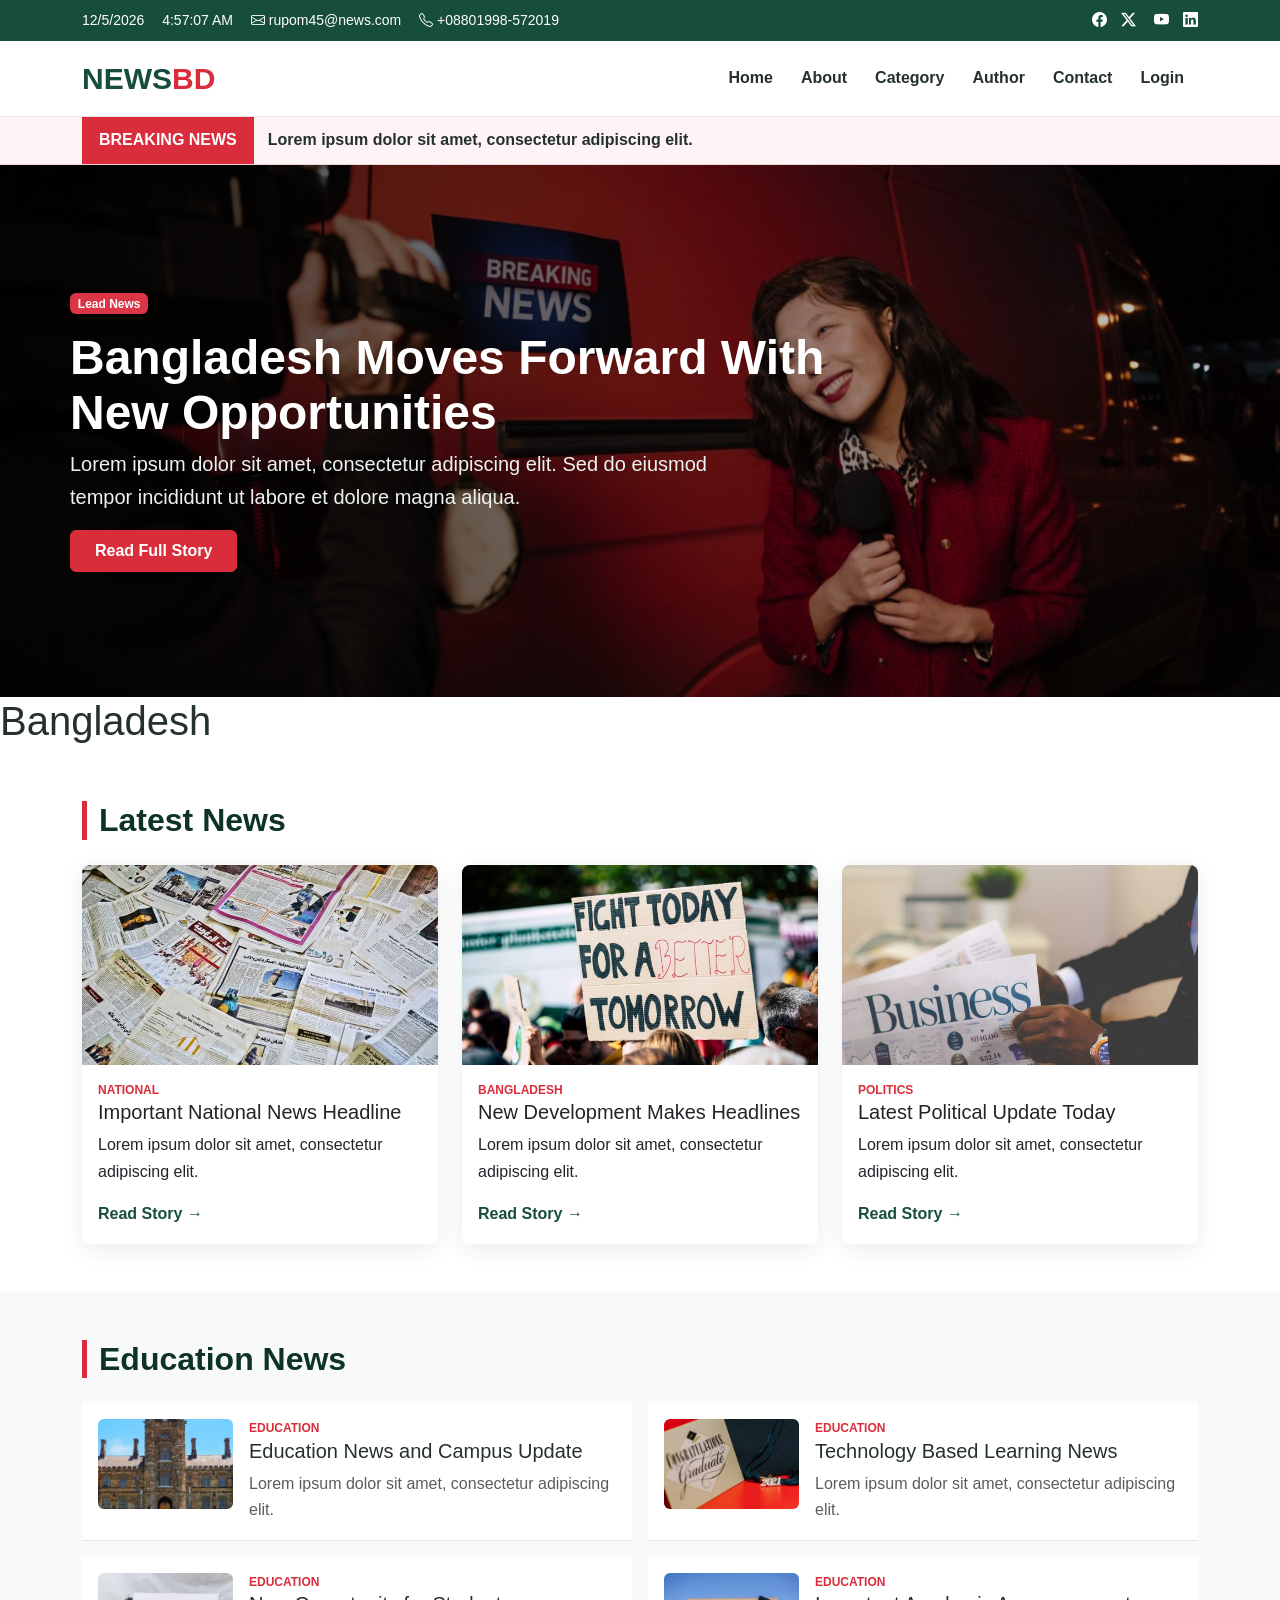
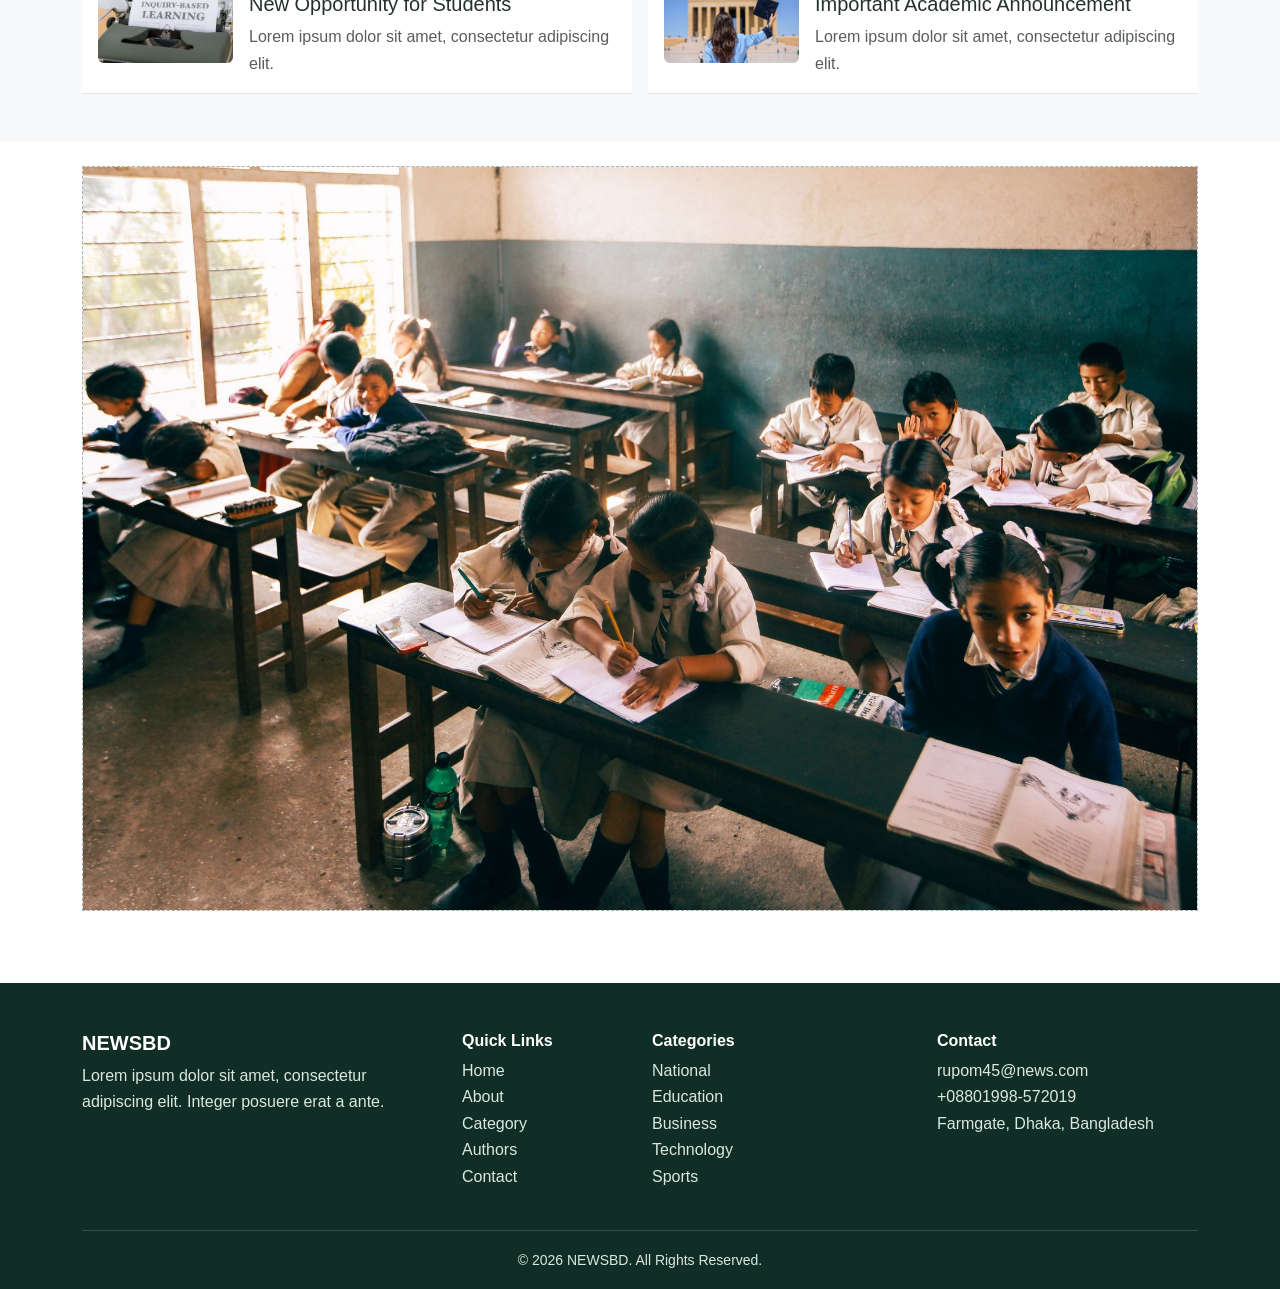
<file: index.html>
<!DOCTYPE html>
<html lang="en">

<head>
  <meta charset="UTF-8">
  <meta name="viewport" content="width=device-width, initial-scale=1.0">
  <title>Home | NEWSBD</title>
  <!-- Bootstrap CSS -->
  <link href="https://cdn.jsdelivr.net/npm/bootstrap@5.3.3/dist/css/bootstrap.min.css" rel="stylesheet">
  <!-- Bootstrap Icons -->
  <link href="https://cdn.jsdelivr.net/npm/bootstrap-icons@1.11.3/font/bootstrap-icons.css" rel="stylesheet">
  <!-- Custom CSS -->
  <link rel="stylesheet" href="style.css">
</head>

<body>
  <!-- ========================================================= TOP HEADER ========================================================= -->
  <header class="top-header py-2">
    <div class="container d-flex justify-content-between align-items-center flex-wrap">
      <div class="contact-info">
        <span id="date"></span>
        <span id="time"></span>
        <span><i class="bi bi-envelope"></i> rupom45@news.com</span>
        <span><i class="bi bi-telephone"></i> +08801998-572019</span>
      </div>
      <div class="social">
        <a href="#"><i class="bi bi-facebook"></i></a><a href="#"><i class="bi bi-twitter-x"></i></a>
        <a href="#"><i class="bi bi-youtube"></i></a><a href="#"><i class="bi bi-linkedin"></i></a>
      </div>
    </div>
  </header>

  <!-- ========================================================= NAVBAR - BOOTSTRAP ========================================================= -->
  <nav class="navbar navbar-expand-lg main-navbar sticky-top">
    <div class="container">
      <a class="navbar-brand" href="index.html">NEWS<span class="brand-red">BD</span></a>
      <button class="navbar-toggler" type="button" data-bs-toggle="collapse" data-bs-target="#mainNav"><span
          class="navbar-toggler-icon"></span></button>
      <div class="collapse navbar-collapse" id="mainNav">
        <ul class="navbar-nav ms-auto">
          <li class="nav-item"><a class="nav-link" href="index.html">Home</a></li>
          <li class="nav-item"><a class="nav-link" href="about.html">About</a></li>
          <li class="nav-item"><a class="nav-link" href="category.html">Category</a></li>
          <li class="nav-item"><a class="nav-link" href="author.html">Author</a></li>
          <li class="nav-item"><a class="nav-link" href="contact.html">Contact</a></li>
          <li class="nav-item"><a class="nav-link" href="login.html">Login</a></li>
        </ul>
      </div>
    </div>
  </nav>

  <!-- ========================================================= BREAKING NEWS SECTION ========================================================= -->
  <section class="breaking-bar">
    <div class="container d-flex align-items-center">
      <div class="breaking-label">BREAKING NEWS</div>
      <div class="breaking-text">Lorem ipsum dolor sit amet, consectetur adipiscing elit.</div>
    </div>
  </section>
  <!-- ========================================================= LEAD NEWS / HERO SECTION ========================================================= -->
  <section class="hero">
    <div class="container hero-content"><span class="badge bg-danger mb-3">Lead News</span>
      <h1>Bangladesh Moves Forward With New Opportunities</h1>
      <p class="lead">Lorem ipsum dolor sit amet, consectetur adipiscing elit. Sed do eiusmod tempor incididunt ut
        labore et dolore magna aliqua.</p>
      <a href="category.html" class="btn btn-news px-4 py-2">Read Full Story</a>
    </div>
  </section>

  <section>
    <h1>Bangladesh</h1>
  </section>
  <!-- ========================================================= LATEST NEWS SECTION ========================================================= -->
  <section class="py-5">
    <div class="container">
      <h2 class="section-title">Latest News</h2>
      <div class="row g-4">
        <div class="col-md-4">
          <div class="card news-card"><img src="assets/L1.jpg">
            <div class="card-body">
              <div class="category-tag">National</div>
              <h5>Important National News Headline</h5>
              <p>Lorem ipsum dolor sit amet, consectetur adipiscing elit.</p><a href="category.html"
                class="text-news fw-bold">Read Story →</a>
            </div>
          </div>
        </div>
        <div class="col-md-4">
          <div class="card news-card"><img src="assets/L2.jpg">
            <div class="card-body">
              <div class="category-tag">Bangladesh</div>
              <h5>New Development Makes Headlines</h5>
              <p>Lorem ipsum dolor sit amet, consectetur adipiscing elit.</p><a href="category.html"
                class="text-news fw-bold">Read Story →</a>
            </div>
          </div>
        </div>
        <div class="col-md-4">
          <div class="card news-card"><img src="assets/L3.jpg">
            <div class="card-body">
              <div class="category-tag">Politics</div>
              <h5>Latest Political Update Today</h5>
              <p>Lorem ipsum dolor sit amet, consectetur adipiscing elit.</p><a href="category.html"
                class="text-news fw-bold">Read Story →</a>
            </div>
          </div>
        </div>
      </div>
    </div>
  </section>
  <!-- ========================================================= EDUCATION NEWS SECTION ========================================================= -->
  <section class="py-5 bg-light">
    <div class="container">
      <h2 class="section-title">Education News</h2>
      <div class="row g-3">
        <div class="col-lg-6">
          <div class="news-list-item"><img src="assets/E1.jpg">
            <div>
              <div class="category-tag">Education</div>
              <h5>Education News and Campus Update</h5>
              <p class="mb-0 text-muted">Lorem ipsum dolor sit amet, consectetur adipiscing elit.</p>
            </div>
          </div>
        </div>
        <div class="col-lg-6">
          <div class="news-list-item"><img src="assets/E2.jpg">
            <div>
              <div class="category-tag">Education</div>
              <h5>Technology Based Learning News</h5>
              <p class="mb-0 text-muted">Lorem ipsum dolor sit amet, consectetur adipiscing elit.</p>
            </div>
          </div>
        </div>
        <div class="col-lg-6">
          <div class="news-list-item"><img src="assets/E3.jpg">
            <div>
              <div class="category-tag">Education</div>
              <h5>New Opportunity for Students</h5>
              <p class="mb-0 text-muted">Lorem ipsum dolor sit amet, consectetur adipiscing elit.</p>
            </div>
          </div>
        </div>
        <div class="col-lg-6">
          <div class="news-list-item"><img src="assets/E4.jpg">
            <div>
              <div class="category-tag">Education</div>
              <h5>Important Academic Announcement</h5>
              <p class="mb-0 text-muted">Lorem ipsum dolor sit amet, consectetur adipiscing elit.</p>
            </div>
          </div>
        </div>
      </div>
    </div>
  </section>
  <!-- ========================================================= ADVERTISEMENT SECTION ========================================================= -->
  <section class="py-4">
    <div class="container">
      <div class="ad-box "><img src="assets/add.jpg" alt="Advertisement"></div>
    </div>
  </section>

  <!-- ========================================================= BIG FOOTER ========================================================= -->
  <footer class="site-footer pt-5 pb-3 mt-5">
    <div class="container">
      <div class="row g-4">
        <div class="col-lg-4">
          <h5>NEWSBD</h5>
          <p>Lorem ipsum dolor sit amet, consectetur adipiscing elit. Integer posuere erat a ante.</p>
        </div>
        <div class="col-lg-2 col-6">
          <h6>Quick Links</h6><a href="index.html">Home</a><br><a href="about.html">About</a><br><a
            href="category.html">Category</a><br><a href="author.html">Authors</a><br><a href="contact.html">Contact</a>
        </div>
        <div class="col-lg-3 col-6">
          <h6>Categories</h6>
          <p>National<br>Education<br>Business<br>Technology<br>Sports</p>
        </div>
        <div class="col-lg-3">
          <h6>Contact</h6>
          <p>rupom45@news.com<br>+08801998-572019<br>Farmgate, Dhaka, Bangladesh</p>
        </div>
      </div>
      <div class="footer-bottom text-center pt-3 mt-4"><small>© 2026 NEWSBD. All Rights Reserved.</small></div>
    </div>
  </footer>

  <!-- ========================================================= JAVASCRIPT - LIVE TIME ONLY ========================================================= -->
  <script>
    function updateLiveTime() {

      let rupom = new Date()
      let date = rupom.toLocaleDateString()
      let time = rupom.toLocaleTimeString()

      document.getElementById('date').innerText = date
      document.getElementById('time').innerText = time
    }
    setInterval(updateLiveTime, 1000)



  </script>
  <!-- Bootstrap JS -->
  <script src="https://cdn.jsdelivr.net/npm/bootstrap@5.3.3/dist/js/bootstrap.bundle.min.js"></script>
</body>

</html>
</file>
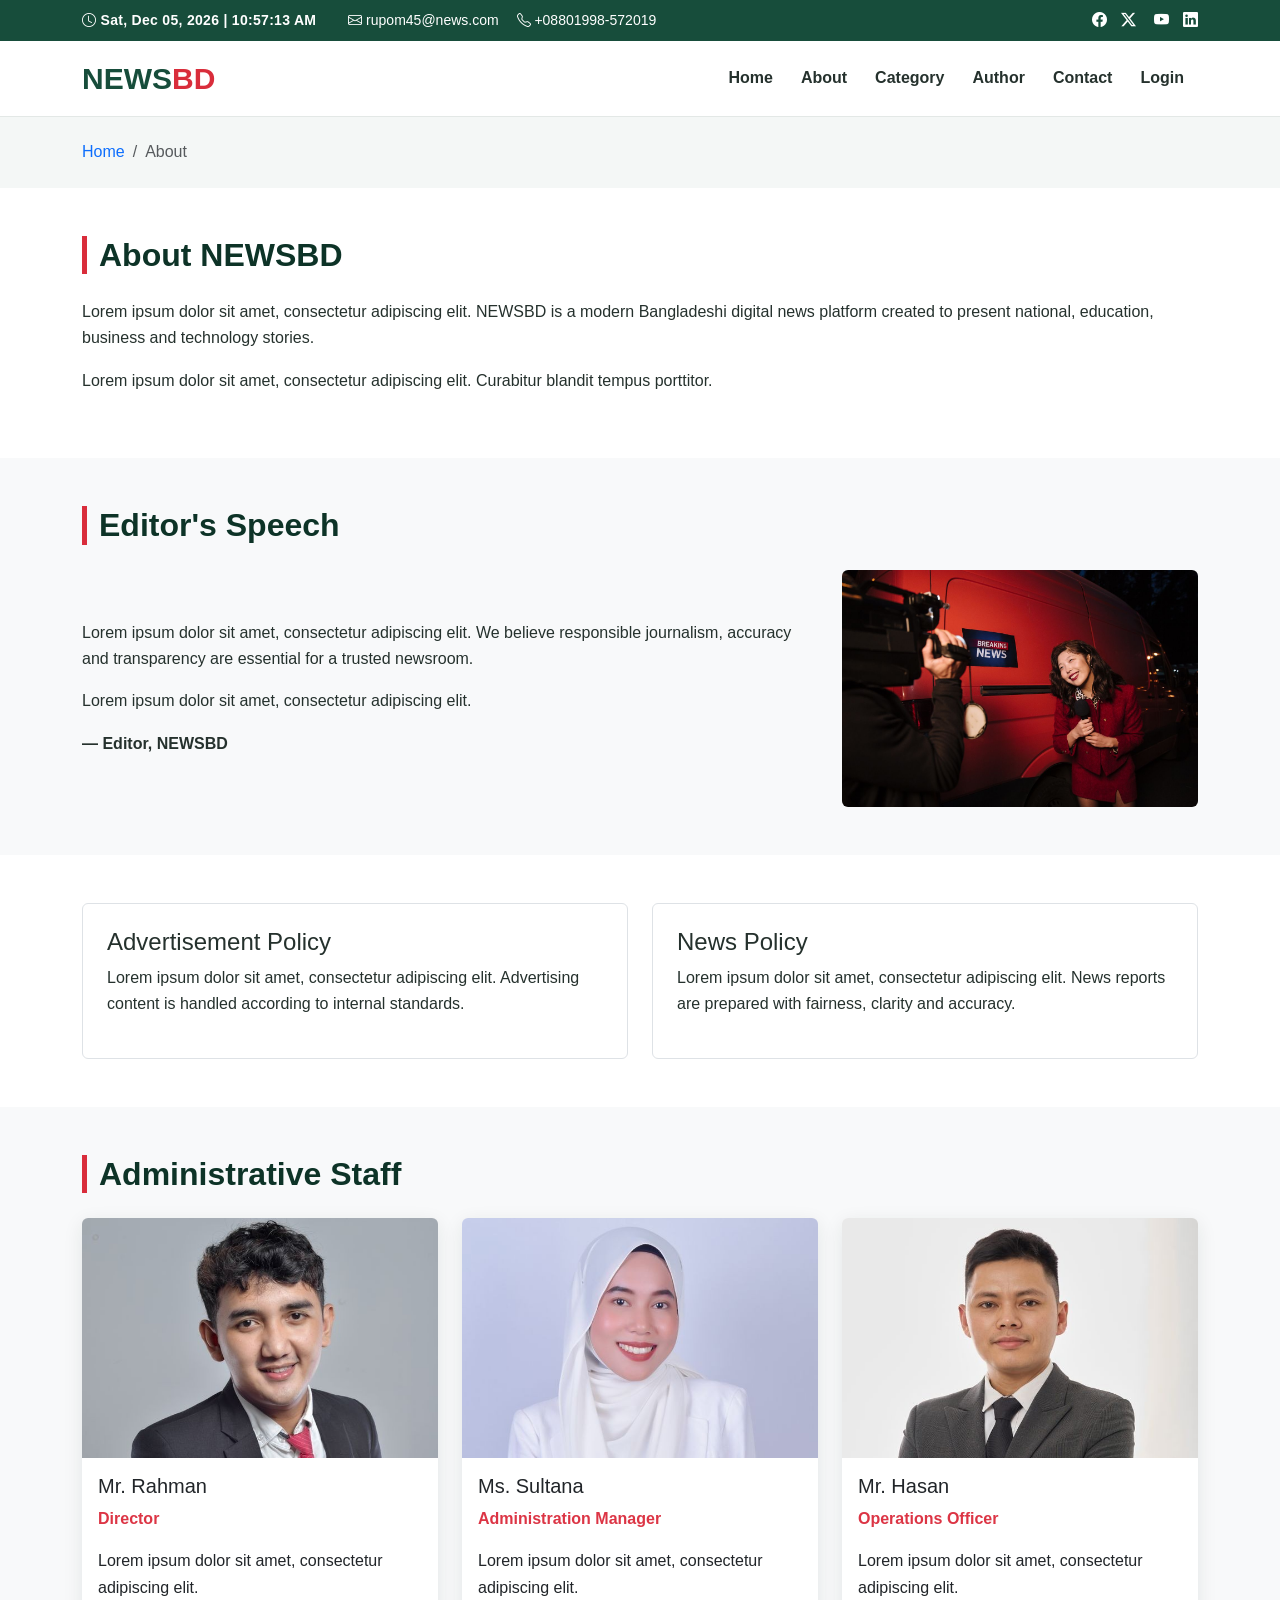
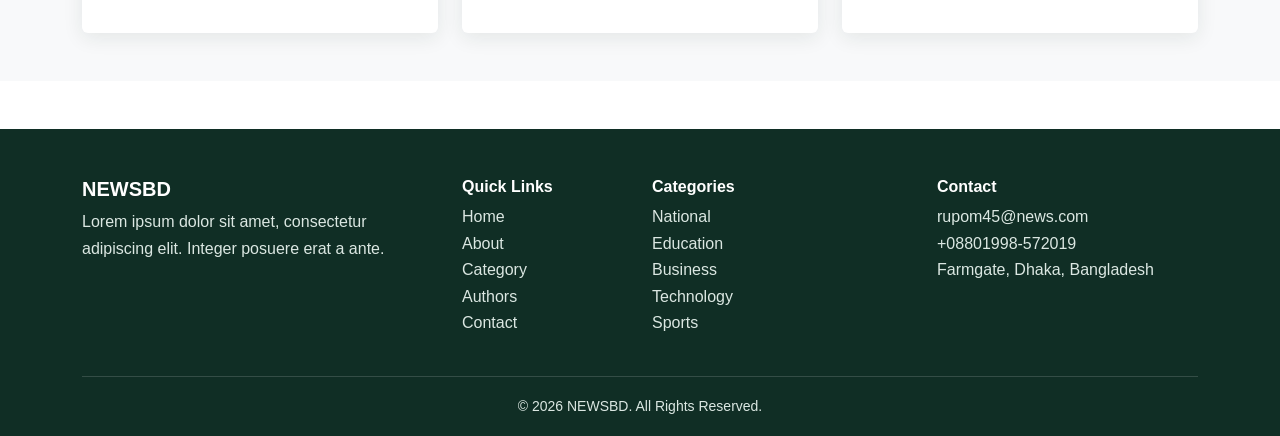
<file: about.html>
<!DOCTYPE html>
<html lang="en">

<head>
  <meta charset="UTF-8">
  <meta name="viewport" content="width=device-width, initial-scale=1.0">
  <title>About | NEWSBD</title>
  <!-- Bootstrap CSS -->
  <link href="https://cdn.jsdelivr.net/npm/bootstrap@5.3.3/dist/css/bootstrap.min.css" rel="stylesheet">
  <!-- Bootstrap Icons -->
  <link href="https://cdn.jsdelivr.net/npm/bootstrap-icons@1.11.3/font/bootstrap-icons.css" rel="stylesheet">
  <!-- Custom CSS -->
  <link rel="stylesheet" href="style.css">
</head>

<body>
  <!-- ========================================================= TOP HEADER ========================================================= -->
  <header class="top-header py-2">
    <div class="container d-flex justify-content-between align-items-center flex-wrap">
      <div class="contact-info">
        <span class="live-time"><i class="bi bi-clock"></i> <span id="liveTime">Loading time...</span></span>
        <span><i class="bi bi-envelope"></i> rupom45@news.com</span>
        <span><i class="bi bi-telephone"></i> +08801998-572019</span>
      </div>
      <div class="social">
        <a href="#"><i class="bi bi-facebook"></i></a><a href="#"><i class="bi bi-twitter-x"></i></a>
        <a href="#"><i class="bi bi-youtube"></i></a><a href="#"><i class="bi bi-linkedin"></i></a>
      </div>
    </div>
  </header>

  <!-- ========================================================= NAVBAR - BOOTSTRAP ========================================================= -->
  <nav class="navbar navbar-expand-lg main-navbar sticky-top">
    <div class="container">
      <a class="navbar-brand" href="index.html">NEWS<span class="brand-red">BD</span></a>
      <button class="navbar-toggler" type="button" data-bs-toggle="collapse" data-bs-target="#mainNav"><span
          class="navbar-toggler-icon"></span></button>
      <div class="collapse navbar-collapse" id="mainNav">
        <ul class="navbar-nav ms-auto">
          <li class="nav-item"><a class="nav-link" href="index.html">Home</a></li>
          <li class="nav-item"><a class="nav-link" href="about.html">About</a></li>
          <li class="nav-item"><a class="nav-link" href="category.html">Category</a></li>
          <li class="nav-item"><a class="nav-link" href="author.html">Author</a></li>
          <li class="nav-item"><a class="nav-link" href="contact.html">Contact</a></li>
          <li class="nav-item"><a class="nav-link" href="login.html">Login</a></li>
        </ul>
      </div>
    </div>
  </nav>

  <!-- ========================================================= BREADCRUMB SECTION ========================================================= -->
  <div class="breadcrumb-area">
    <div class="container">
      <ol class="breadcrumb">
        <li class="breadcrumb-item"><a href="index.html">Home</a></li>
        <li class="breadcrumb-item active">About</li>
      </ol>
    </div>
  </div>
  <!-- ========================================================= BRAND INTRODUCTION SECTION ========================================================= -->
  <section class="py-5">
    <div class="container">
      <h2 class="section-title">About NEWSBD</h2>
      <p>Lorem ipsum dolor sit amet, consectetur adipiscing elit. NEWSBD is a modern Bangladeshi digital news platform
        created to present national, education, business and technology stories.</p>
      <p>Lorem ipsum dolor sit amet, consectetur adipiscing elit. Curabitur blandit tempus porttitor.</p>
    </div>
  </section>
  <!-- ========================================================= EDITOR SPEECH SECTION ========================================================= -->
  <section class="py-5 bg-light">
    <div class="container">
      <h2 class="section-title">Editor's Speech</h2>
      <div class="row align-items-center g-4">
        <div class="col-lg-8">
          <p>Lorem ipsum dolor sit amet, consectetur adipiscing elit. We believe responsible journalism, accuracy and
            transparency are essential for a trusted newsroom.</p>
          <p>Lorem ipsum dolor sit amet, consectetur adipiscing elit.</p><strong>— Editor, NEWSBD</strong>
        </div>
        <div class="col-lg-4"><img src="assets/image1.jpg" class="img-fluid rounded"></div>
      </div>
    </div>
  </section>
  <!-- ========================================================= ADVERTISEMENT POLICY + NEWS POLICY ========================================================= -->
  <section class="py-5">
    <div class="container">
      <div class="row g-4">
        <div class="col-md-6">
          <div class="p-4 border rounded h-100">
            <h4>Advertisement Policy</h4>
            <p>Lorem ipsum dolor sit amet, consectetur adipiscing elit. Advertising content is handled according to
              internal standards.</p>
          </div>
        </div>
        <div class="col-md-6">
          <div class="p-4 border rounded h-100">
            <h4>News Policy</h4>
            <p>Lorem ipsum dolor sit amet, consectetur adipiscing elit. News reports are prepared with fairness, clarity
              and accuracy.</p>
          </div>
        </div>
      </div>
    </div>
  </section>
  <!-- ========================================================= ADMINISTRATIVE STAFF - BOOTSTRAP CARDS ========================================================= -->
  <section class="py-5 bg-light">
    <div class="container">
      <h2 class="section-title">Administrative Staff</h2>
      <div class="row g-4">
        <div class="col-md-4">
          <div class="card author-card"><img src="assets/T1.jpg">
            <div class="card-body">
              <h5>Mr. Rahman</h5>
              <p class="text-danger fw-bold">Director</p>
              <p>Lorem ipsum dolor sit amet, consectetur adipiscing elit.</p>
            </div>
          </div>
        </div>
        <div class="col-md-4">
          <div class="card author-card"><img src="assets/T2.jpg">
            <div class="card-body">
              <h5>Ms. Sultana</h5>
              <p class="text-danger fw-bold">Administration Manager</p>
              <p>Lorem ipsum dolor sit amet, consectetur adipiscing elit.</p>
            </div>
          </div>
        </div>
        <div class="col-md-4">
          <div class="card author-card"><img src="assets/T3.jpg">
            <div class="card-body">
              <h5>Mr. Hasan</h5>
              <p class="text-danger fw-bold">Operations Officer</p>
              <p>Lorem ipsum dolor sit amet, consectetur adipiscing elit.</p>
            </div>
          </div>
        </div>
      </div>
    </div>
  </section>

  <!-- ========================================================= BIG FOOTER ========================================================= -->
  <footer class="site-footer pt-5 pb-3 mt-5">
    <div class="container">
      <div class="row g-4">
        <div class="col-lg-4">
          <h5>NEWSBD</h5>
          <p>Lorem ipsum dolor sit amet, consectetur adipiscing elit. Integer posuere erat a ante.</p>
        </div>
        <div class="col-lg-2 col-6">
          <h6>Quick Links</h6><a href="index.html">Home</a><br><a href="about.html">About</a><br><a
            href="category.html">Category</a><br><a href="author.html">Authors</a><br><a href="contact.html">Contact</a>
        </div>
        <div class="col-lg-3 col-6">
          <h6>Categories</h6>
          <p>National<br>Education<br>Business<br>Technology<br>Sports</p>
        </div>
        <div class="col-lg-3">
          <h6>Contact</h6>
          <p>rupom45@news.com<br>+08801998-572019<br>Farmgate, Dhaka, Bangladesh</p>
        </div>
      </div>
      <div class="footer-bottom text-center pt-3 mt-4"><small>© 2026 NEWSBD. All Rights Reserved.</small></div>
    </div>
  </footer>

  <!-- ========================================================= JAVASCRIPT - LIVE TIME ONLY ========================================================= -->
  <script>
    function updateLiveTime() {
      const now = new Date();
      const timeText = now.toLocaleTimeString('en-BD', {
        hour: '2-digit', minute: '2-digit', second: '2-digit',
        hour12: true, timeZone: 'Asia/Dhaka'
      });
      const dateText = now.toLocaleDateString('en-BD', {
        weekday: 'short', day: '2-digit', month: 'short', year: 'numeric',
        timeZone: 'Asia/Dhaka'
      });
      const clock = document.getElementById('liveTime');
      if (clock) clock.textContent = dateText + ' | ' + timeText;
    }
    updateLiveTime();
    setInterval(updateLiveTime, 1000);
  </script>
  <!-- Bootstrap JS -->
  <script src="https://cdn.jsdelivr.net/npm/bootstrap@5.3.3/dist/js/bootstrap.bundle.min.js"></script>
</body>

</html>
</file>
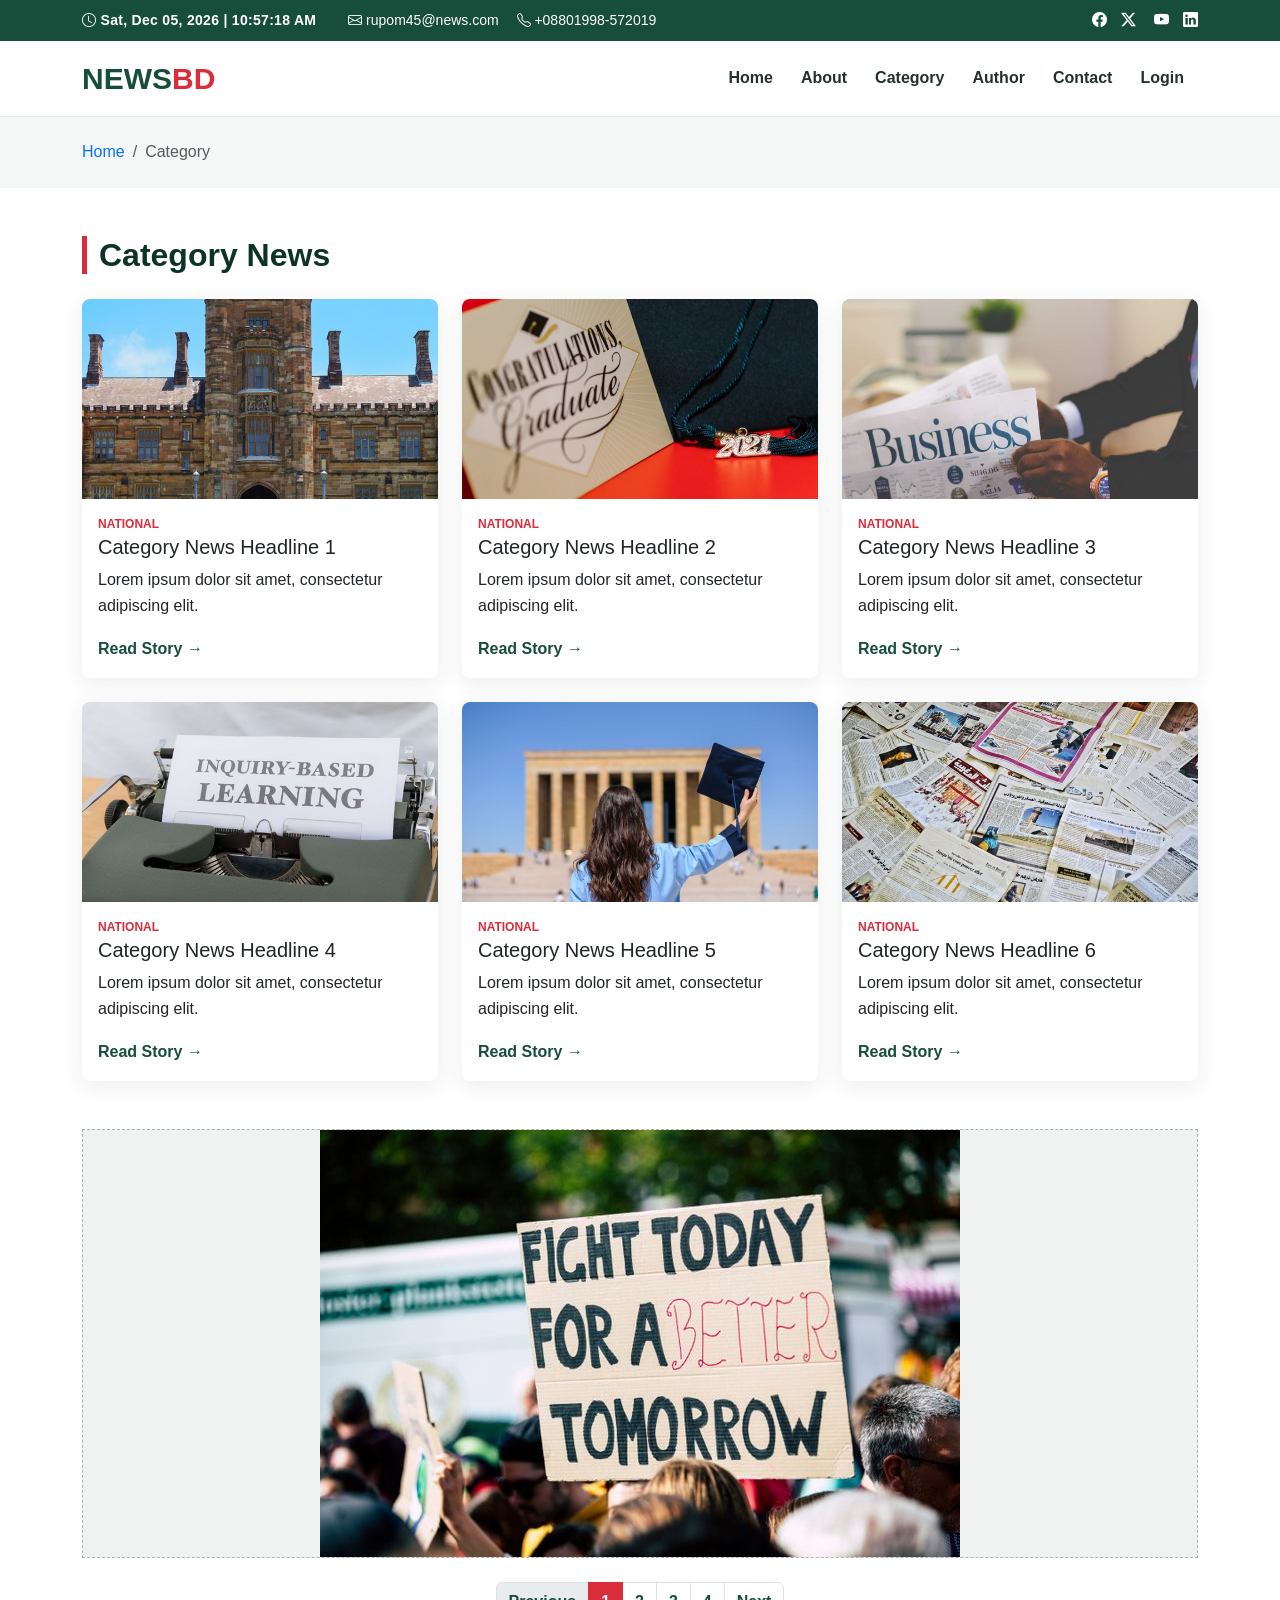
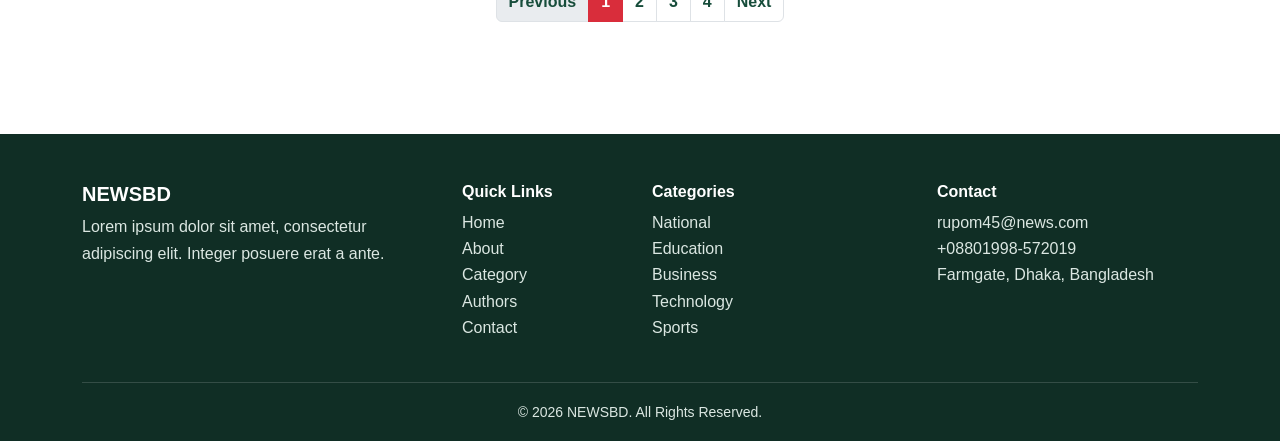
<file: category.html>
<!DOCTYPE html>
<html lang="en">

<head>
  <meta charset="UTF-8">
  <meta name="viewport" content="width=device-width, initial-scale=1.0">
  <title>Category | NEWSBD</title>
  <!-- Bootstrap CSS -->
  <link href="https://cdn.jsdelivr.net/npm/bootstrap@5.3.3/dist/css/bootstrap.min.css" rel="stylesheet">
  <!-- Bootstrap Icons -->
  <link href="https://cdn.jsdelivr.net/npm/bootstrap-icons@1.11.3/font/bootstrap-icons.css" rel="stylesheet">
  <!-- Custom CSS -->
  <link rel="stylesheet" href="style.css">
</head>

<body>
  <!-- ========================================================= TOP HEADER ========================================================= -->
  <header class="top-header py-2">
    <div class="container d-flex justify-content-between align-items-center flex-wrap">
      <div class="contact-info">
        <span class="live-time"><i class="bi bi-clock"></i> <span id="liveTime">Loading time...</span></span>
        <span><i class="bi bi-envelope"></i> rupom45@news.com</span>
        <span><i class="bi bi-telephone"></i> +08801998-572019</span>
      </div>
      <div class="social">
        <a href="#"><i class="bi bi-facebook"></i></a><a href="#"><i class="bi bi-twitter-x"></i></a>
        <a href="#"><i class="bi bi-youtube"></i></a><a href="#"><i class="bi bi-linkedin"></i></a>
      </div>
    </div>
  </header>

  <!-- ========================================================= NAVBAR - BOOTSTRAP ========================================================= -->
  <nav class="navbar navbar-expand-lg main-navbar sticky-top">
    <div class="container">
      <a class="navbar-brand" href="index.html">NEWS<span class="brand-red">BD</span></a>
      <button class="navbar-toggler" type="button" data-bs-toggle="collapse" data-bs-target="#mainNav"><span
          class="navbar-toggler-icon"></span></button>
      <div class="collapse navbar-collapse" id="mainNav">
        <ul class="navbar-nav ms-auto">
          <li class="nav-item"><a class="nav-link" href="index.html">Home</a></li>
          <li class="nav-item"><a class="nav-link" href="about.html">About</a></li>
          <li class="nav-item"><a class="nav-link" href="category.html">Category</a></li>
          <li class="nav-item"><a class="nav-link" href="author.html">Author</a></li>
          <li class="nav-item"><a class="nav-link" href="contact.html">Contact</a></li>
          <li class="nav-item"><a class="nav-link" href="login.html">Login</a></li>
        </ul>
      </div>
    </div>
  </nav>

  <!-- ========================================================= BREADCRUMB SECTION ========================================================= -->
  <div class="breadcrumb-area">
    <div class="container">
      <ol class="breadcrumb">
        <li class="breadcrumb-item"><a href="index.html">Home</a></li>
        <li class="breadcrumb-item active">Category</li>
      </ol>
    </div>
  </div>
  <!-- ========================================================= CATEGORY NEWS SECTION ========================================================= -->
  <section class="py-5">
    <div class="container">
      <h2 class="section-title">Category News</h2>
      <div class="row g-4">
        <div class="col-md-4">
          <div class="card news-card"><img src="assets/E1.jpg">
            <div class="card-body">
              <div class="category-tag">National</div>
              <h5>Category News Headline 1</h5>
              <p>Lorem ipsum dolor sit amet, consectetur adipiscing elit.</p><a href="#" class="text-news fw-bold">Read
                Story →</a>
            </div>
          </div>
        </div>
        <div class="col-md-4">
          <div class="card news-card"><img src="assets/E2.jpg">
            <div class="card-body">
              <div class="category-tag">National</div>
              <h5>Category News Headline 2</h5>
              <p>Lorem ipsum dolor sit amet, consectetur adipiscing elit.</p><a href="#" class="text-news fw-bold">Read
                Story →</a>
            </div>
          </div>
        </div>
        <div class="col-md-4">
          <div class="card news-card"><img src="assets/L3.jpg">
            <div class="card-body">
              <div class="category-tag">National</div>
              <h5>Category News Headline 3</h5>
              <p>Lorem ipsum dolor sit amet, consectetur adipiscing elit.</p><a href="#" class="text-news fw-bold">Read
                Story →</a>
            </div>
          </div>
        </div>
        <div class="col-md-4">
          <div class="card news-card"><img src="assets/E3.jpg">
            <div class="card-body">
              <div class="category-tag">National</div>
              <h5>Category News Headline 4</h5>
              <p>Lorem ipsum dolor sit amet, consectetur adipiscing elit.</p><a href="#" class="text-news fw-bold">Read
                Story →</a>
            </div>
          </div>
        </div>
        <div class="col-md-4">
          <div class="card news-card"><img src="assets/E4.jpg">
            <div class="card-body">
              <div class="category-tag">National</div>
              <h5>Category News Headline 5</h5>
              <p>Lorem ipsum dolor sit amet, consectetur adipiscing elit.</p><a href="#" class="text-news fw-bold">Read
                Story →</a>
            </div>
          </div>
        </div>
        <div class="col-md-4">
          <div class="card news-card"><img src="assets/L1.jpg">
            <div class="card-body">
              <div class="category-tag">National</div>
              <h5>Category News Headline 6</h5>
              <p>Lorem ipsum dolor sit amet, consectetur adipiscing elit.</p><a href="#" class="text-news fw-bold">Read
                Story →</a>
            </div>
          </div>
        </div>
      </div>
    </div>
  </section>
  <!-- ========================================================= ADVERTISEMENT SECTION ========================================================= -->
  <section class="pb-4">
    <div class="container">
      <div class="ad-box"><img src="assets/L2.jpg" alt="Advertisement"></div>
    </div>
  </section>
  <!-- ========================================================= PAGINATION SECTION - BOOTSTRAP ========================================================= -->
  <section class="pb-5">
    <div class="container">
      <nav>
        <ul class="pagination justify-content-center">
          <li class="page-item disabled"><a class="page-link">Previous</a></li>
          <li class="page-item active"><a class="page-link">1</a></li>
          <li class="page-item"><a class="page-link" href="#">2</a></li>
          <li class="page-item"><a class="page-link" href="#">3</a></li>
          <li class="page-item"><a class="page-link" href="#">4</a></li>
          <li class="page-item"><a class="page-link" href="#">Next</a></li>
        </ul>
      </nav>
    </div>
  </section>

  <!-- ========================================================= BIG FOOTER ========================================================= -->
  <footer class="site-footer pt-5 pb-3 mt-5">
    <div class="container">
      <div class="row g-4">
        <div class="col-lg-4">
          <h5>NEWSBD</h5>
          <p>Lorem ipsum dolor sit amet, consectetur adipiscing elit. Integer posuere erat a ante.</p>
        </div>
        <div class="col-lg-2 col-6">
          <h6>Quick Links</h6><a href="index.html">Home</a><br><a href="about.html">About</a><br><a
            href="category.html">Category</a><br><a href="author.html">Authors</a><br><a href="contact.html">Contact</a>
        </div>
        <div class="col-lg-3 col-6">
          <h6>Categories</h6>
          <p>National<br>Education<br>Business<br>Technology<br>Sports</p>
        </div>
        <div class="col-lg-3">
          <h6>Contact</h6>
          <p>rupom45@news.com<br>+08801998-572019<br>Farmgate, Dhaka, Bangladesh</p>
        </div>
      </div>
      <div class="footer-bottom text-center pt-3 mt-4"><small>© 2026 NEWSBD. All Rights Reserved.</small></div>
    </div>
  </footer>

  <!-- ========================================================= JAVASCRIPT - LIVE TIME ONLY ========================================================= -->
  <script>
    function updateLiveTime() {
      const now = new Date();
      const timeText = now.toLocaleTimeString('en-BD', {
        hour: '2-digit', minute: '2-digit', second: '2-digit',
        hour12: true, timeZone: 'Asia/Dhaka'
      });
      const dateText = now.toLocaleDateString('en-BD', {
        weekday: 'short', day: '2-digit', month: 'short', year: 'numeric',
        timeZone: 'Asia/Dhaka'
      });
      const clock = document.getElementById('liveTime');
      if (clock) clock.textContent = dateText + ' | ' + timeText;
    }
    updateLiveTime();
    setInterval(updateLiveTime, 1000);
  </script>
  <!-- Bootstrap JS -->
  <script src="https://cdn.jsdelivr.net/npm/bootstrap@5.3.3/dist/js/bootstrap.bundle.min.js"></script>
</body>

</html>
</file>
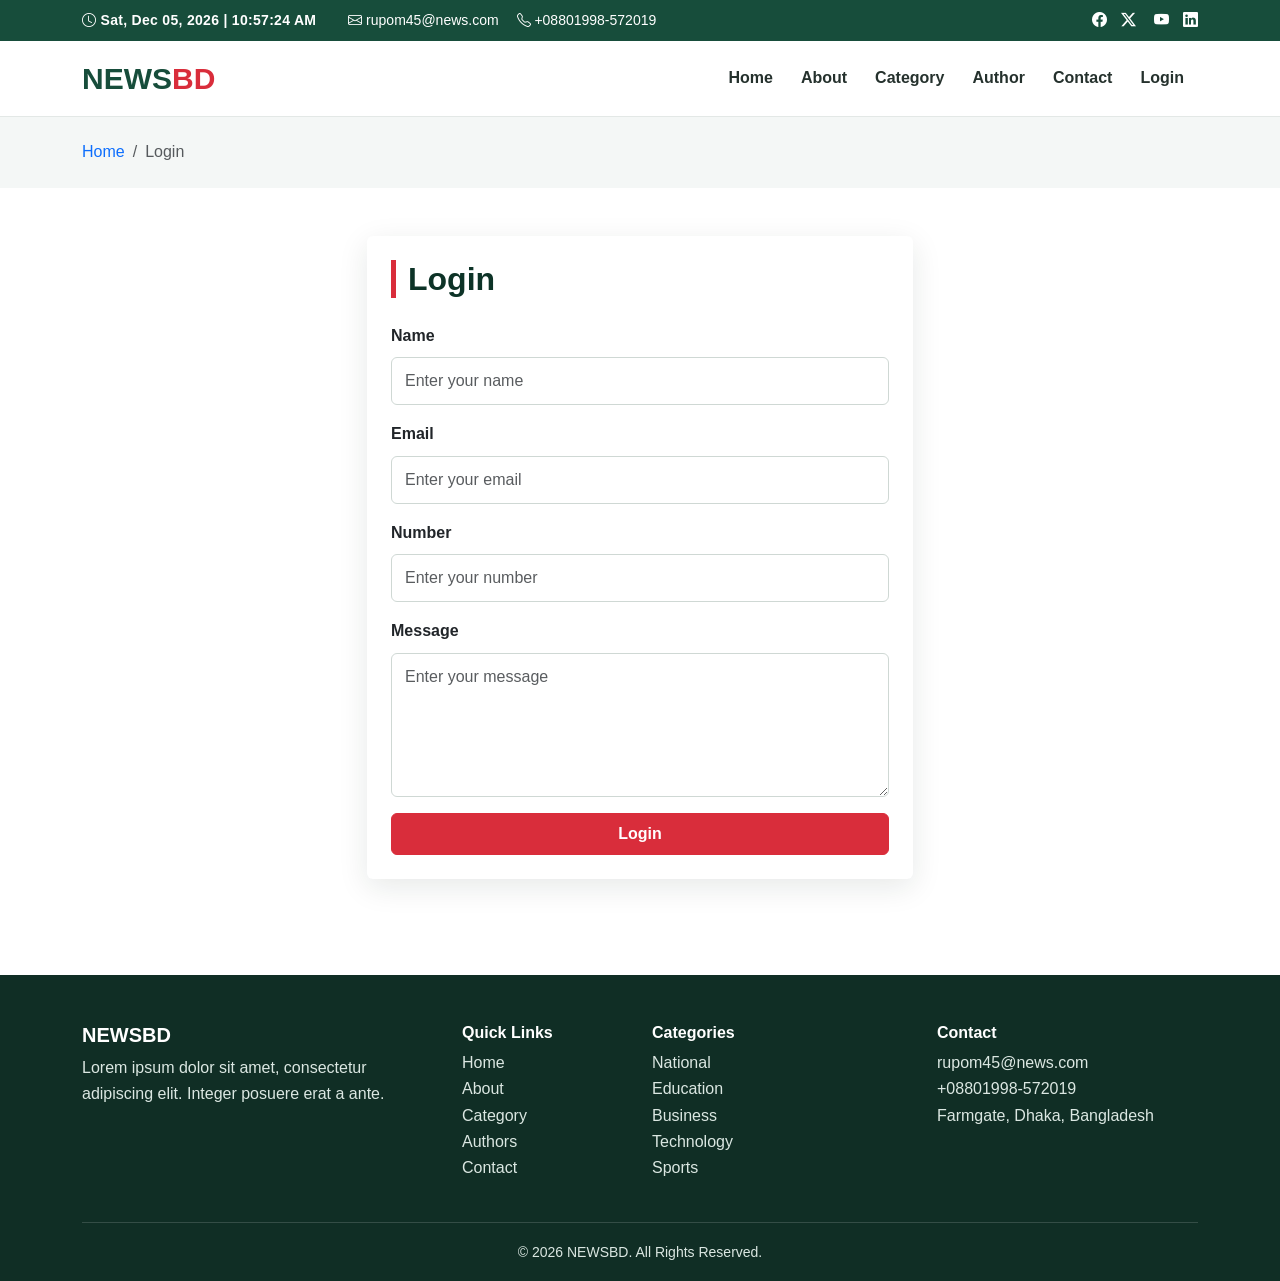
<file: login.html>
<!DOCTYPE html>
<html lang="en">

<head>
  <meta charset="UTF-8">
  <meta name="viewport" content="width=device-width, initial-scale=1.0">
  <title>Login | NEWSBD</title>
  <!-- Bootstrap CSS -->
  <link href="https://cdn.jsdelivr.net/npm/bootstrap@5.3.3/dist/css/bootstrap.min.css" rel="stylesheet">
  <!-- Bootstrap Icons -->
  <link href="https://cdn.jsdelivr.net/npm/bootstrap-icons@1.11.3/font/bootstrap-icons.css" rel="stylesheet">
  <!-- Custom CSS -->
  <link rel="stylesheet" href="style.css">
</head>

<body>
  <!-- ========================================================= TOP HEADER ========================================================= -->
  <header class="top-header py-2">
    <div class="container d-flex justify-content-between align-items-center flex-wrap">
      <div class="contact-info">
        <span class="live-time"><i class="bi bi-clock"></i> <span id="liveTime">Loading time...</span></span>
        <span><i class="bi bi-envelope"></i> rupom45@news.com</span>
        <span><i class="bi bi-telephone"></i> +08801998-572019</span>
      </div>
      <div class="social">
        <a href="#"><i class="bi bi-facebook"></i></a><a href="#"><i class="bi bi-twitter-x"></i></a>
        <a href="#"><i class="bi bi-youtube"></i></a><a href="#"><i class="bi bi-linkedin"></i></a>
      </div>
    </div>
  </header>

  <!-- ========================================================= NAVBAR - BOOTSTRAP ========================================================= -->
  <nav class="navbar navbar-expand-lg main-navbar sticky-top">
    <div class="container">
      <a class="navbar-brand" href="index.html">NEWS<span class="brand-red">BD</span></a>
      <button class="navbar-toggler" type="button" data-bs-toggle="collapse" data-bs-target="#mainNav"><span
          class="navbar-toggler-icon"></span></button>
      <div class="collapse navbar-collapse" id="mainNav">
        <ul class="navbar-nav ms-auto">
          <li class="nav-item"><a class="nav-link" href="index.html">Home</a></li>
          <li class="nav-item"><a class="nav-link" href="about.html">About</a></li>
          <li class="nav-item"><a class="nav-link" href="category.html">Category</a></li>
          <li class="nav-item"><a class="nav-link" href="author.html">Author</a></li>
          <li class="nav-item"><a class="nav-link" href="contact.html">Contact</a></li>
          <li class="nav-item"><a class="nav-link" href="login.html">Login</a></li>
        </ul>
      </div>
    </div>
  </nav>

  <!-- ========================================================= BREADCRUMB SECTION ========================================================= -->
  <div class="breadcrumb-area">
    <div class="container">
      <ol class="breadcrumb">
        <li class="breadcrumb-item"><a href="index.html">Home</a></li>
        <li class="breadcrumb-item active">Login</li>
      </ol>
    </div>
  </div>
  <!-- ========================================================= LOGIN FORM SECTION ========================================================= -->
  <section class="py-5">
    <div class="container">
      <div class="row justify-content-center">
        <div class="col-lg-6">
          <div class="card form-card p-4">
            <h2 class="section-title">Login</h2>
            <form>
              <div class="mb-3"><label class="form-label">Name</label><input class="form-control"
                  placeholder="Enter your name"></div>
              <div class="mb-3"><label class="form-label">Email</label><input type="email" class="form-control"
                  placeholder="Enter your email"></div>
              <div class="mb-3"><label class="form-label">Number</label><input class="form-control"
                  placeholder="Enter your number"></div>
              <div class="mb-3"><label class="form-label">Message</label><textarea class="form-control" rows="5"
                  placeholder="Enter your message"></textarea></div>
              <button type="button" class="btn btn-news w-100 py-2">Login</button>
            </form>
          </div>
        </div>
      </div>
    </div>
  </section>

  <!-- ========================================================= BIG FOOTER ========================================================= -->
  <footer class="site-footer pt-5 pb-3 mt-5">
    <div class="container">
      <div class="row g-4">
        <div class="col-lg-4">
          <h5>NEWSBD</h5>
          <p>Lorem ipsum dolor sit amet, consectetur adipiscing elit. Integer posuere erat a ante.</p>
        </div>
        <div class="col-lg-2 col-6">
          <h6>Quick Links</h6><a href="index.html">Home</a><br><a href="about.html">About</a><br><a
            href="category.html">Category</a><br><a href="author.html">Authors</a><br><a href="contact.html">Contact</a>
        </div>
        <div class="col-lg-3 col-6">
          <h6>Categories</h6>
          <p>National<br>Education<br>Business<br>Technology<br>Sports</p>
        </div>
        <div class="col-lg-3">
          <h6>Contact</h6>
          <p>rupom45@news.com<br>+08801998-572019<br>Farmgate, Dhaka, Bangladesh</p>
        </div>
      </div>
      <div class="footer-bottom text-center pt-3 mt-4"><small>© 2026 NEWSBD. All Rights Reserved.</small></div>
    </div>
  </footer>

  <!-- ========================================================= JAVASCRIPT - LIVE TIME ONLY ========================================================= -->
  <script>
    function updateLiveTime() {
      const now = new Date();
      const timeText = now.toLocaleTimeString('en-BD', {
        hour: '2-digit', minute: '2-digit', second: '2-digit',
        hour12: true, timeZone: 'Asia/Dhaka'
      });
      const dateText = now.toLocaleDateString('en-BD', {
        weekday: 'short', day: '2-digit', month: 'short', year: 'numeric',
        timeZone: 'Asia/Dhaka'
      });
      const clock = document.getElementById('liveTime');
      if (clock) clock.textContent = dateText + ' | ' + timeText;
    }
    updateLiveTime();
    setInterval(updateLiveTime, 1000);
  </script>
  <!-- Bootstrap JS -->
  <script src="https://cdn.jsdelivr.net/npm/bootstrap@5.3.3/dist/js/bootstrap.bundle.min.js"></script>
</body>

</html>
</file>
<file: style.css>
/* =========================================================
   NEWSBD CUSTOM CSS - Bootstrap + Custom Design
   ========================================================= */

/* ---------- GLOBAL ---------- */
:root {
   --primary: #174d3b;
   --primary-dark: #0d3327;
   --accent: #d92d3b;
   --light: #f4f7f6;
   --border: #e3e8e6;
   --text: #25312d
}

html {
   scroll-behavior: smooth
}

body {
   font-family: Arial, Helvetica, sans-serif;
   color: var(--text);
   line-height: 1.65
}

a {
   text-decoration: none
}

.section-title {
   font-weight: 800;
   border-left: 5px solid var(--accent);
   padding-left: 12px;
   margin-bottom: 25px;
   color: var(--primary-dark)
}

.bg-news {
   background: var(--primary) !important
}

.text-news {
   color: var(--primary) !important
}

.btn-news {
   background: var(--accent);
   color: #fff;
   border: 1px solid var(--accent);
   font-weight: 700;
   transition: .25s
}

.btn-news:hover {
   background: #b8202d;
   border-color: #b8202d;
   color: #fff;
   transform: translateY(-1px)
}

/* ---------- TOP HEADER ---------- */
.top-header {
   background: var(--primary);
   color: #fff;
   font-size: 14px
}

.top-header .contact-info span {
   margin-right: 14px
}

.top-header .social a {
   color: #fff;
   margin-left: 14px;
   font-size: 15px
}

.top-header .social a:hover {
   color: #ffd5d8
}

.live-time {
   font-weight: 700;
   letter-spacing: .3px
}

/* ---------- NAVBAR ---------- */
.main-navbar {
   background: #fff;
   border-bottom: 1px solid var(--border)
}

.navbar-brand {
   font-size: 30px;
   font-weight: 900;
   color: var(--primary) !important
}

.navbar-brand .brand-red {
   color: var(--accent)
}

.nav-link {
   color: #25312d !important;
   font-weight: 700;
   padding-left: 14px !important;
   padding-right: 14px !important
}

.nav-link:hover,
.nav-link.active {
   color: var(--accent) !important
}

/* ---------- BREAKING NEWS ---------- */
.breaking-bar {
   background: #fff4f5;
   border-bottom: 1px solid #f0d5d8
}

.breaking-label {
   background: var(--accent);
   color: #fff;
   font-weight: 800;
   padding: 10px 17px;
   white-space: nowrap
}

.breaking-text {
   padding: 10px 14px;
   font-weight: 600
}

/* ---------- HERO ---------- */
.hero {
   min-height: 450px;
   background: url(assets/image1.jpg) center/cover no-repeat;
   position: relative
}

.hero:before {
   content: "";
   position: absolute;
   inset: 0;
   background: linear-gradient(90deg, rgba(0, 0, 0, .78), rgba(0, 0, 0, .18))
}

.hero-content {
   position: relative;
   z-index: 2;
   padding: 125px 0;
   color: #fff
}

.hero-content h1 {
   font-size: 48px;
   line-height: 1.15;
   font-weight: 900;
   max-width: 760px
}

.hero-content p {
   max-width: 700px;
   color: #edf3f0
}

/* ---------- NEWS CARDS ---------- */
.news-card {
   height: 100%;
   border: 0;
   border-radius: 8px;
   overflow: hidden;
   box-shadow: 0 5px 22px rgba(21, 40, 33, .09);
   transition: .25s
}

.news-card:hover {
   transform: translateY(-5px);
   box-shadow: 0 10px 28px rgba(21, 40, 33, .14)
}

.news-card img {
   height: 200px;
   width: 100%;
   object-fit: cover
}

.category-tag {
   color: var(--accent);
   text-transform: uppercase;
   font-size: 12px;
   font-weight: 800
}

/* ---------- NEWS LIST ---------- */
.news-list-item {
   display: flex;
   gap: 16px;
   padding: 16px;
   background: #fff;
   border-bottom: 1px solid var(--border)
}

.news-list-item img {
   width: 135px;
   height: 90px;
   object-fit: cover;
   border-radius: 6px;
   flex-shrink: 0
}

/* ---------- ADVERTISEMENT ---------- */
.ad-box {
   background: #f0f2f2;
   border: 1px dashed #aab4b0;
   min-height: 125px;
   display: flex;
   align-items: center;
   justify-content: center;
   overflow: hidden
}

.ad-box img {
   max-width: 100%;
   height: auto
}

/* ---------- BREADCRUMB ---------- */
.breadcrumb-area {
   background: var(--light);
   padding: 22px 0
}

.breadcrumb {
   margin-bottom: 0
}

/* ---------- AUTHOR CARDS ---------- */
.author-card {
   border: 0;
   overflow: hidden;
   box-shadow: 0 5px 20px rgba(21, 40, 33, .09);
   height: 100%
}

.author-card img {
   width: 100%;
   height: 240px;
   object-fit: cover
}

/* ---------- FORMS ---------- */
.form-label {
   font-weight: 700
}

.form-control {
   border: 1px solid #cfd8d4;
   padding: 11px 13px;
   border-radius: 6px
}

.form-control:focus {
   border-color: var(--primary);
   box-shadow: 0 0 0 .2rem rgba(23, 77, 59, .12)
}

.form-card {
   border: 0;
   box-shadow: 0 8px 30px rgba(21, 40, 33, .10)
}

/* ---------- MAP ---------- */
.map-frame {
   width: 100%;
   height: 340px;
   border: 0;
   border-radius: 8px
}

/* ---------- FOOTER ---------- */
.site-footer {
   background: #102e25;
   color: #dbe7e2
}

.site-footer h5,
.site-footer h6 {
   color: #fff;
   font-weight: 800
}

.site-footer a {
   color: #dbe7e2
}

.site-footer a:hover {
   color: #fff
}

.footer-bottom {
   border-top: 1px solid rgba(255, 255, 255, .15)
}

/* ---------- PAGINATION ---------- */
.pagination .page-link {
   color: var(--primary);
   font-weight: 700
}

.pagination .page-item.active .page-link {
   background: var(--accent);
   border-color: var(--accent);
   color: #fff
}

/* ---------- RESPONSIVE ---------- */
@media(max-width:991px) {
   .top-header .container {
      flex-direction: column;
      gap: 7px
   }

   .hero-content {
      padding: 100px 0
   }
}

@media(max-width:767px) {
   .hero {
      min-height: 380px
   }

   .hero-content {
      padding: 90px 0 60px
   }

   .hero-content h1 {
      font-size: 34px
   }

   .news-list-item img {
      width: 105px;
      height: 75px
   }

   .top-header {
      font-size: 12px
   }
}



/* ---------- END CSS ---------- */
</file>
